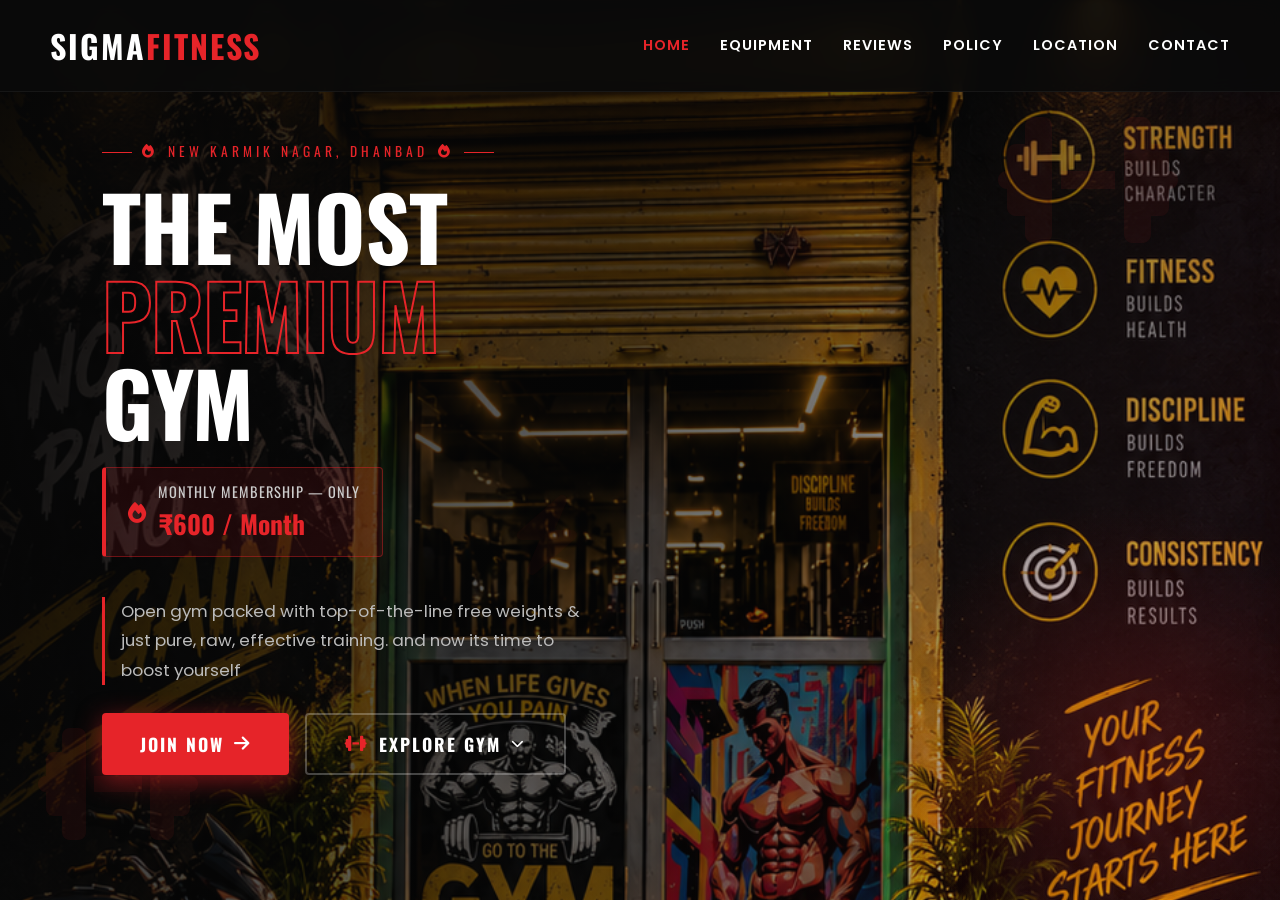
<file: index.html>
<!DOCTYPE html>
<html lang="en">
<head>
    <meta charset="UTF-8">
    <meta name="viewport" content="width=device-width, initial-scale=1.0">
    <title>Sigma Fitness | Premium Open Gym</title>
    <link href="https://fonts.googleapis.com/css2?family=Oswald:wght@400;600;700&family=Poppins:wght@300;400;600&display=swap" rel="stylesheet">
    <link rel="stylesheet" href="https://cdnjs.cloudflare.com/ajax/libs/font-awesome/6.4.0/css/all.min.css">
    <link rel="stylesheet" href="style.css">
    
    <style>
        body {
            overflow-y: auto;
            background: #070707;
        }

        /* ── HERO ── */
        .hero {
            min-height: 100vh;
            background:
                linear-gradient(115deg, rgba(7,7,7,0.97) 0%, rgba(7,7,7,0.55) 60%, rgba(230,36,41,0.08) 100%),
                url('images/background.jpg') center/cover no-repeat;
            background-color: #0d0d0d;
            display: flex;
            align-items: center;
            padding: 110px 8% 70px;
            position: relative;
            overflow: hidden;
        }

        /* Red glow bottom-right corner */
        .hero::after {
            content: '';
            position: absolute;
            bottom: -100px; right: -100px;
            width: 500px; height: 500px;
            background: radial-gradient(circle, rgba(230,36,41,0.18) 0%, transparent 70%);
            pointer-events: none;
            z-index: 1;
        }

        /* Animated background dumbbells */
        .bg-dumbbell {
            position: absolute;
            color: rgba(230,36,41,0.07);
            pointer-events: none;
            z-index: 1;
            line-height: 1;
        }

        .bd1 { top: 12%; right: 8%;  font-size: 9rem;  animation: bdFloat 10s ease-in-out infinite; }
        .bd2 { bottom: 8%;  right: 20%; font-size: 6rem;  animation: bdFloat 7s ease-in-out infinite 2s; }
        .bd3 { top: 55%;  left: 40%;  font-size: 5rem;  animation: bdFloat 9s ease-in-out infinite 4s; opacity: 0.5; }
        .bd4 { top: 80%;  left: 3%;   font-size: 8rem;  animation: bdFloat 8s ease-in-out infinite 1s; }
        .bd5 { top: 25%;  right: 35%; font-size: 3.5rem; animation: bdFloat 12s ease-in-out infinite 3s; opacity: 0.4; }

        @keyframes bdFloat {
            0%,100% { transform: translateY(0px) rotate(0deg) scale(1); }
            33%      { transform: translateY(-18px) rotate(8deg)  scale(1.05); }
            66%      { transform: translateY(10px)  rotate(-5deg) scale(0.97); }
        }

        /* ── HERO CONTENT ── */
        .hero-content {
            position: relative;
            z-index: 3;
            max-width: 680px;
            animation: heroEntrance 1.4s cubic-bezier(0.22,1,0.36,1) both;
        }

        @keyframes heroEntrance {
            from { opacity:0; transform: translateY(40px); }
            to   { opacity:1; transform: translateY(0); }
        }

        .hero-eyebrow {
            display: inline-flex;
            align-items: center;
            gap: 10px;
            color: var(--primary);
            font-family: 'Oswald', sans-serif;
            font-size: 0.85rem;
            letter-spacing: 4px;
            text-transform: uppercase;
            margin-bottom: 18px;
        }

        .hero-eyebrow::before,
        .hero-eyebrow::after {
            content: '';
            width: 30px;
            height: 1px;
            background: var(--primary);
        }

        .hero h1 {
            font-size: 5.5rem;
            line-height: 1;
            margin-bottom: 22px;
            font-weight: 700;
            letter-spacing: -1px;
        }

        .hero h1 em {
            font-style: normal;
            color: transparent;
            -webkit-text-stroke: 2px var(--primary);
            display: block;
        }

        .hero-desc {
            font-size: 1.05rem;
            color: #bbb;
            margin-bottom: 28px;
            padding-left: 16px;
            border-left: 3px solid var(--primary);
            line-height: 1.75;
            max-width: 500px;
        }

        /* Price pill */
        .price-pill {
            display: inline-flex;
            align-items: center;
            gap: 12px;
            background: rgba(230,36,41,0.1);
            border: 1px solid rgba(230,36,41,0.4);
            border-left: 4px solid var(--primary);
            padding: 12px 22px;
            border-radius: 4px;
            margin-bottom: 40px;
            position: relative;
            overflow: hidden;
        }

        /* shimmer sweep */
        .price-pill::before {
            content: '';
            position: absolute;
            top: 0; left: -100%;
            width: 60%; height: 100%;
            background: linear-gradient(90deg, transparent, rgba(255,255,255,0.05), transparent);
            animation: shimmer 3s infinite 2s;
        }

        @keyframes shimmer {
            to { left: 150%; }
        }

        .price-pill .fire-icon {
            font-size: 1.3rem;
            color: var(--primary);
            animation: fireAnim 1.5s ease-in-out infinite;
        }

        @keyframes fireAnim {
            0%,100% { transform: scale(1) rotate(-5deg); }
            50%      { transform: scale(1.25) rotate(5deg); filter: brightness(1.3); }
        }

        .price-pill-text {
            font-family: 'Oswald', sans-serif;
            text-transform: uppercase;
            letter-spacing: 1px;
            color: #ccc;
            font-size: 0.9rem;
        }

        .price-pill-amount {
            color: var(--primary);
            font-size: 1.6rem;
            font-weight: 700;
            font-family: 'Oswald', sans-serif;
        }

        /* ── BUTTONS ── */
        .btn-row {
            display: flex;
            gap: 16px;
            flex-wrap: wrap;
            margin-bottom: 30px;
        }

        /* Join Now — primary solid red */
        .btn-join {
            position: relative;
            display: inline-flex;
            align-items: center;
            gap: 10px;
            padding: 16px 38px;
            background: var(--primary);
            color: #fff;
            font-family: 'Oswald', sans-serif;
            font-size: 1.1rem;
            font-weight: 700;
            text-transform: uppercase;
            letter-spacing: 2px;
            border: none;
            border-radius: 4px;
            cursor: pointer;
            overflow: hidden;
            transition: box-shadow 0.3s, transform 0.3s;
            box-shadow: 0 6px 25px rgba(230,36,41,0.5);
        }

        .btn-join::before {
            content: '';
            position: absolute;
            inset: 0;
            background: linear-gradient(135deg, rgba(255,255,255,0.12) 0%, transparent 60%);
            opacity: 0;
            transition: opacity 0.3s;
        }

        .btn-join:hover::before { opacity: 1; }
        .btn-join:hover {
            box-shadow: 0 10px 35px rgba(230,36,41,0.7);
            transform: translateY(-3px);
        }

        .btn-join .btn-arrow {
            transition: transform 0.3s;
        }
        .btn-join:hover .btn-arrow { transform: translateX(5px); }

        /* Explore Now — outlined */
        .btn-explore {
            position: relative;
            display: inline-flex;
            align-items: center;
            gap: 10px;
            padding: 16px 38px;
            background: transparent;
            color: #fff;
            font-family: 'Oswald', sans-serif;
            font-size: 1.1rem;
            font-weight: 700;
            text-transform: uppercase;
            letter-spacing: 2px;
            border: 2px solid rgba(255,255,255,0.25);
            border-radius: 4px;
            cursor: pointer;
            transition: all 0.3s ease;
            overflow: hidden;
        }

        .btn-explore::before {
            content: '';
            position: absolute;
            inset: 0;
            background: rgba(255,255,255,0.04);
            opacity: 0;
            transition: opacity 0.3s;
        }

        .btn-explore:hover {
            border-color: var(--primary);
            color: var(--primary);
            box-shadow: 0 0 0 1px rgba(230,36,41,0.3), 0 8px 25px rgba(230,36,41,0.15);
            transform: translateY(-3px);
        }

        .btn-explore:hover::before { opacity: 1; }

        .btn-explore .dumbbell-icon {
            transition: transform 0.6s cubic-bezier(0.34,1.56,0.64,1);
            color: var(--primary);
        }

        .btn-explore:hover .dumbbell-icon {
            transform: rotate(20deg) scale(1.25);
        }

        .btn-explore.active-state {
            border-color: var(--primary);
            color: var(--primary);
            background: rgba(230,36,41,0.06);
        }

        /* ── EXPLORE CARDS ── */
        .explore-cards {
            display: grid;
            grid-template-columns: repeat(3, 1fr);
            gap: 14px;
            overflow: hidden;
            max-height: 0;
            opacity: 0;
            transform: translateY(20px);
            transition:
                max-height 0.5s cubic-bezier(0.4,0,0.2,1),
                opacity    0.5s cubic-bezier(0.4,0,0.2,1) 0.1s,
                transform  0.5s cubic-bezier(0.4,0,0.2,1) 0.1s;
        }

        .explore-cards.revealed {
            max-height: 200px;
            opacity: 1;
            transform: translateY(0);
        }

        .explore-card {
            position: relative;
            text-decoration: none;
            background: rgba(18,18,18,0.9);
            border: 1px solid rgba(255,255,255,0.06);
            border-bottom: 3px solid rgba(230,36,41,0.3);
            border-radius: 6px;
            padding: 20px 18px;
            display: flex;
            flex-direction: column;
            align-items: center;
            gap: 8px;
            text-align: center;
            backdrop-filter: blur(10px);
            transition: all 0.35s cubic-bezier(0.34,1.56,0.64,1);
            overflow: hidden;
        }

        /* card enter stagger */
        .explore-card:nth-child(1) { transition-delay: 0.05s; }
        .explore-card:nth-child(2) { transition-delay: 0.12s; }
        .explore-card:nth-child(3) { transition-delay: 0.19s; }

        .explore-card::before {
            content: '';
            position: absolute;
            inset: 0;
            background: linear-gradient(135deg, rgba(230,36,41,0.08) 0%, transparent 70%);
            opacity: 0;
            transition: opacity 0.3s;
        }

        .explore-card:hover {
            border-color: rgba(230,36,41,0.6);
            border-bottom-color: var(--primary);
            transform: translateY(-6px) scale(1.03);
            box-shadow: 0 15px 35px rgba(0,0,0,0.5), 0 0 0 1px rgba(230,36,41,0.2);
        }

        .explore-card:hover::before { opacity: 1; }

        .explore-card-icon {
            width: 46px;
            height: 46px;
            border-radius: 50%;
            background: rgba(230,36,41,0.12);
            border: 1px solid rgba(230,36,41,0.3);
            display: flex;
            align-items: center;
            justify-content: center;
            font-size: 1.1rem;
            color: var(--primary);
            transition: all 0.3s;
        }

        .explore-card:hover .explore-card-icon {
            background: var(--primary);
            color: white;
            transform: rotate(10deg) scale(1.1);
            box-shadow: 0 4px 15px rgba(230,36,41,0.5);
        }

        .explore-card-label {
            font-family: 'Oswald', sans-serif;
            font-size: 0.95rem;
            text-transform: uppercase;
            letter-spacing: 1px;
            color: #ddd;
            transition: color 0.3s;
        }

        .explore-card:hover .explore-card-label { color: var(--primary); }

        .explore-card-sub {
            font-size: 0.7rem;
            color: #555;
            letter-spacing: 0.5px;
        }

        /* ── DUMBBELL BURST ── */
        .burst-overlay {
            position: fixed;
            inset: 0;
            z-index: 9999;
            pointer-events: none;
            display: flex;
            align-items: center;
            justify-content: center;
        }

        .burst-icon {
            font-size: 0;
            color: var(--primary);
            opacity: 0;
        }

        .burst-icon.animate {
            animation: burstPop 0.75s cubic-bezier(0.22,1,0.36,1) forwards;
        }

        @keyframes burstPop {
            0%   { font-size: 0;    opacity: 0;   transform: rotate(-30deg) scale(0); }
            40%  { font-size: 8rem; opacity: 1;   transform: rotate(10deg) scale(1.2); filter: drop-shadow(0 0 30px rgba(230,36,41,0.8)); }
            70%  { font-size: 7rem; opacity: 0.9; transform: rotate(-5deg) scale(1); }
            100% { font-size: 0;    opacity: 0;   transform: rotate(5deg) scale(0.5); }
        }

        /* ── POLICY MODAL ── */
        .modal-overlay {
            display: none;
            position: fixed;
            inset: 0;
            background: rgba(0,0,0,0.88);
            z-index: 8000;
            align-items: center;
            justify-content: center;
            backdrop-filter: blur(6px);
            padding: 20px;
        }

        .modal-overlay.open { display: flex; }

        .modal-box {
            background: #0f0f0f;
            border: 1px solid rgba(230,36,41,0.3);
            border-top: 4px solid var(--primary);
            border-radius: 10px;
            max-width: 580px;
            width: 100%;
            padding: 40px;
            animation: modalPop 0.45s cubic-bezier(0.34,1.56,0.64,1);
            max-height: 90vh;
            overflow-y: auto;
            box-shadow: 0 30px 80px rgba(0,0,0,0.7), 0 0 0 1px rgba(230,36,41,0.1);
        }

        @keyframes modalPop {
            from { opacity:0; transform: scale(0.88) translateY(20px); }
            to   { opacity:1; transform: scale(1)    translateY(0); }
        }

        .modal-head {
            display: flex;
            align-items: center;
            gap: 14px;
            margin-bottom: 6px;
        }

        .modal-head-icon {
            width: 50px;
            height: 50px;
            border-radius: 50%;
            background: rgba(230,36,41,0.12);
            border: 1px solid rgba(230,36,41,0.3);
            display: flex;
            align-items: center;
            justify-content: center;
            font-size: 1.3rem;
            color: var(--primary);
        }

        .modal-box h2 {
            font-size: 2rem;
            color: white;
        }

        .modal-subtitle {
            color: #666;
            font-size: 0.85rem;
            margin-bottom: 25px;
            padding-bottom: 18px;
            border-bottom: 1px solid #1a1a1a;
            padding-left: 64px;
        }

        .policy-list { list-style: none; margin-bottom: 25px; }

        .policy-list li {
            display: flex;
            align-items: flex-start;
            gap: 14px;
            padding: 14px 0;
            border-bottom: 1px solid #141414;
            color: #bbb;
            font-size: 0.9rem;
            line-height: 1.55;
        }

        .policy-list li:last-child { border-bottom: none; }

        .p-icon {
            width: 32px;
            height: 32px;
            border-radius: 50%;
            background: rgba(230,36,41,0.1);
            display: flex;
            align-items: center;
            justify-content: center;
            color: var(--primary);
            font-size: 0.8rem;
            flex-shrink: 0;
            margin-top: 1px;
        }

        .policy-list li strong { color: #eee; }

        .agree-row {
            display: flex;
            align-items: flex-start;
            gap: 12px;
            padding: 16px;
            background: rgba(230,36,41,0.06);
            border: 1px solid rgba(230,36,41,0.25);
            border-radius: 6px;
            margin-bottom: 22px;
        }

        .agree-row input[type="checkbox"] {
            width: 18px;
            height: 18px;
            accent-color: var(--primary);
            cursor: pointer;
            flex-shrink: 0;
            margin-top: 2px;
        }

        .agree-row label {
            color: #aaa;
            font-size: 0.85rem;
            line-height: 1.55;
            cursor: pointer;
        }

        .modal-actions {
            display: flex;
            gap: 12px;
            justify-content: flex-end;
        }

        .btn-cancel-modal {
            padding: 12px 24px;
            background: transparent;
            color: #666;
            border: 1px solid #222;
            border-radius: 4px;
            font-family: 'Oswald', sans-serif;
            text-transform: uppercase;
            letter-spacing: 1px;
            cursor: pointer;
            transition: 0.3s;
            font-size: 0.95rem;
        }

        .btn-cancel-modal:hover { color: white; border-color: #555; }

        .btn-proceed-modal {
            padding: 12px 28px;
            background: var(--primary);
            color: white;
            border: 2px solid var(--primary);
            border-radius: 4px;
            font-family: 'Oswald', sans-serif;
            text-transform: uppercase;
            letter-spacing: 1px;
            cursor: pointer;
            font-weight: 700;
            font-size: 0.95rem;
            transition: all 0.3s;
            box-shadow: 0 4px 18px rgba(230,36,41,0.4);
            opacity: 0.35;
            pointer-events: none;
            display: flex;
            align-items: center;
            gap: 8px;
        }

        .btn-proceed-modal.on {
            opacity: 1;
            pointer-events: all;
        }

        .btn-proceed-modal.on:hover {
            background: transparent;
            color: var(--primary);
        }

        /* ── RESPONSIVE ── */
        @media (max-width: 900px) {
            .hero h1 { font-size: 4rem; }
            .explore-cards { grid-template-columns: 1fr 1fr 1fr; }
            .bd1,.bd3,.bd4,.bd5 { display: none; }
        }

        @media (max-width: 600px) {
            .hero { padding: 100px 6% 60px; }
            .hero h1 { font-size: 3rem; }
            .btn-row { flex-direction: column; }
            .btn-join, .btn-explore { width: 100%; justify-content: center; }
            .explore-cards { grid-template-columns: 1fr; }
            .explore-cards.revealed { max-height: 500px; }
        }
    </style>
</head>
<body>

    <!-- Navbar -->
    <nav>
        <a href="index.html" class="logo">Sigma<span>Fitness</span></a>
        <div class="menu-toggle" id="mobile-menu"><i class="fas fa-bars"></i></div>
        <div class="nav-links" id="nav-links">
            <a href="index.html" class="active">Home</a>
            <a href="equipment.html">Equipment</a>
            <a href="reviews.html">Reviews</a>
            <a href="policy.html">Policy</a>
            <a href="location.html">Location</a>
            <a href="contact.html">Contact</a>
        </div>
    </nav>

    <!-- Dumbbell burst overlay -->
    <div class="burst-overlay">
        <i class="fas fa-dumbbell burst-icon" id="burst"></i>
    </div>

    <!-- Hero -->
    <section class="hero">
        <!-- background dumbbells -->
        <i class="fas fa-dumbbell bg-dumbbell bd1"></i>
        <i class="fas fa-weight-hanging bg-dumbbell bd2"></i>
        <i class="fas fa-bolt bg-dumbbell bd3"></i>
        <i class="fas fa-dumbbell bg-dumbbell bd4"></i>
        <i class="fas fa-circle bg-dumbbell bd5"></i>

        <div class="hero-content">

            <div class="hero-eyebrow">
                <i class="fas fa-fire"></i>
                New Karmik Nagar, Dhanbad
                <i class="fas fa-fire"></i>
            </div>

            <h1>THE MOST <em>PREMIUM</em> GYM</h1>

            <!-- Price pill -->
            <div class="price-pill">
                <i class="fas fa-fire fire-icon"></i>
                <div>
                    <div class="price-pill-text">Monthly Membership — Only</div>
                    <div class="price-pill-amount">₹600 / Month</div>
                </div>
            </div>

            <p class="hero-desc">
                Open gym packed with top-of-the-line free weights &amp; just pure, raw, effective training. and now its time to boost yourself
            </p>

            <!-- Buttons -->
            <div class="btn-row">
                <button id="join-btn" class="btn-join">
                    Join Now
                    <i class="fas fa-arrow-right btn-arrow"></i>
                </button>

                <button id="explore-btn" class="btn-explore">
                    <i class="fas fa-dumbbell dumbbell-icon"></i>
                    Explore Gym
                    <i class="fas fa-chevron-down" id="explore-chev" style="font-size:0.8rem; transition: transform 0.3s;"></i>
                </button>
            </div>

            <!-- Explore Cards -->
            <div class="explore-cards" id="explore-cards">
                <a href="equipment.html" class="explore-card">
                    <div class="explore-card-icon"><i class="fas fa-dumbbell"></i></div>
                    <div class="explore-card-label">View Gym </div>
                    <div class="explore-card-sub">Weights & Machines</div>
                </a>
                <a href="reviews.html" class="explore-card">
                    <div class="explore-card-icon"><i class="fas fa-star"></i></div>
                    <div class="explore-card-label">Reviews</div>
                    <div class="explore-card-sub">5.0 ★ on Google</div>
                </a>
                <a href="location.html" class="explore-card">
                    <div class="explore-card-icon"><i class="fas fa-map-marker-alt"></i></div>
                    <div class="explore-card-label">Location</div>
                    <div class="explore-card-sub">Find Us</div>
                </a>
            </div>

        </div>
    </section>

    <!-- Policy Modal -->
    <div class="modal-overlay" id="policy-modal">
        <div class="modal-box">
            <div class="modal-head">
                <div class="modal-head-icon"><i class="fas fa-shield-alt"></i></div>
                <h2>Gym Policy</h2>
            </div>
            <p class="modal-subtitle">Read and agree before joining Sigma Fitness.</p>

            <ul class="policy-list">
                <li>
                    <div class="p-icon"><i class="fas fa-rupee-sign"></i></div>
                    <span><strong>₹200 Refundable Demo Deposit</strong> — Fully refunded if you choose not to join after your demo session.</span>
                </li>
                <li>
                    <div class="p-icon"><i class="fas fa-ban"></i></div>
                    <span><strong>No Damage to Equipment</strong> — Any damage caused will be the full financial responsibility of the member.</span>
                </li>
                <li>
                    <div class="p-icon"><i class="fas fa-home"></i></div>
                    <span><strong>No Items to be Taken Home</strong> — No gym property may leave the premises at any time.</span>
                </li>
                <li>
                    <div class="p-icon"><i class="fas fa-calendar-check"></i></div>
                    <span><strong>Advance Monthly Payment</strong> — ₹600 must be paid at the start of each month without exception.</span>
                </li>
                <li>
                    <div class="p-icon"><i class="fas fa-video"></i></div>
                    <span><strong>CCTV Surveillance</strong> — The entire premises is recorded 24/7 for the safety of all members.</span>
                </li>
                <li>
                    <div class="p-icon"><i class="fas fa-exclamation-triangle"></i></div>
                    <span><strong>Strict Penalty for Theft</strong> — Members caught taking equipment must pay a fine AND return the item. No exceptions.</span>
                </li>
            </ul>

            <div class="agree-row">
                <input type="checkbox" id="agree-check">
                <label for="agree-check">I have read and agree to all Sigma Fitness policies. I understand that violations may result in membership cancellation and/or financial penalties.</label>
            </div>

            <div class="modal-actions">
                <button class="btn-cancel-modal" id="modal-cancel">Cancel</button>
                <button class="btn-proceed-modal" id="modal-proceed">
                    Proceed to Join <i class="fas fa-arrow-right"></i>
                </button>
            </div>
        </div>
    </div>

    <script>
        // Mobile Menu
        const menuBtn = document.getElementById('mobile-menu');
        const navLinks = document.getElementById('nav-links');
        menuBtn.addEventListener('click', () => {
            navLinks.classList.toggle('active');
            menuBtn.querySelector('i').classList.toggle('fa-bars');
            menuBtn.querySelector('i').classList.toggle('fa-times');
        });

        // ── EXPLORE with dumbbell burst ──
        const exploreBtn  = document.getElementById('explore-btn');
        const exploreCards = document.getElementById('explore-cards');
        const burstEl     = document.getElementById('burst');
        const chevron     = document.getElementById('explore-chev');
        let exploreOpen = false;

        exploreBtn.addEventListener('click', () => {
            if (!exploreOpen) {
                // 1. Burst animation
                burstEl.classList.remove('animate');
                void burstEl.offsetWidth;
                burstEl.classList.add('animate');

                // 2. After burst, reveal cards
                setTimeout(() => {
                    exploreCards.classList.add('revealed');
                    exploreBtn.classList.add('active-state');
                    chevron.style.transform = 'rotate(180deg)';
                    exploreOpen = true;
                }, 400);
            } else {
                exploreCards.classList.remove('revealed');
                exploreBtn.classList.remove('active-state');
                chevron.style.transform = 'rotate(0deg)';
                exploreOpen = false;
            }
        });

        // ── JOIN NOW → Policy Modal ──
        const joinBtn    = document.getElementById('join-btn');
        const modal      = document.getElementById('policy-modal');
        const cancelBtn  = document.getElementById('modal-cancel');
        const proceedBtn = document.getElementById('modal-proceed');
        const agreeCheck = document.getElementById('agree-check');

        joinBtn.addEventListener('click', () => {
            agreeCheck.checked = false;
            proceedBtn.classList.remove('on');
            modal.classList.add('open');
        });

        cancelBtn.addEventListener('click', () => modal.classList.remove('open'));
        modal.addEventListener('click', e => { if (e.target === modal) modal.classList.remove('open'); });

        agreeCheck.addEventListener('change', () => {
            proceedBtn.classList.toggle('on', agreeCheck.checked);
        });

        proceedBtn.addEventListener('click', () => {
            if (proceedBtn.classList.contains('on')) window.location.href = 'contact.html';
        });
    </script>
</body>
</html>
</file>
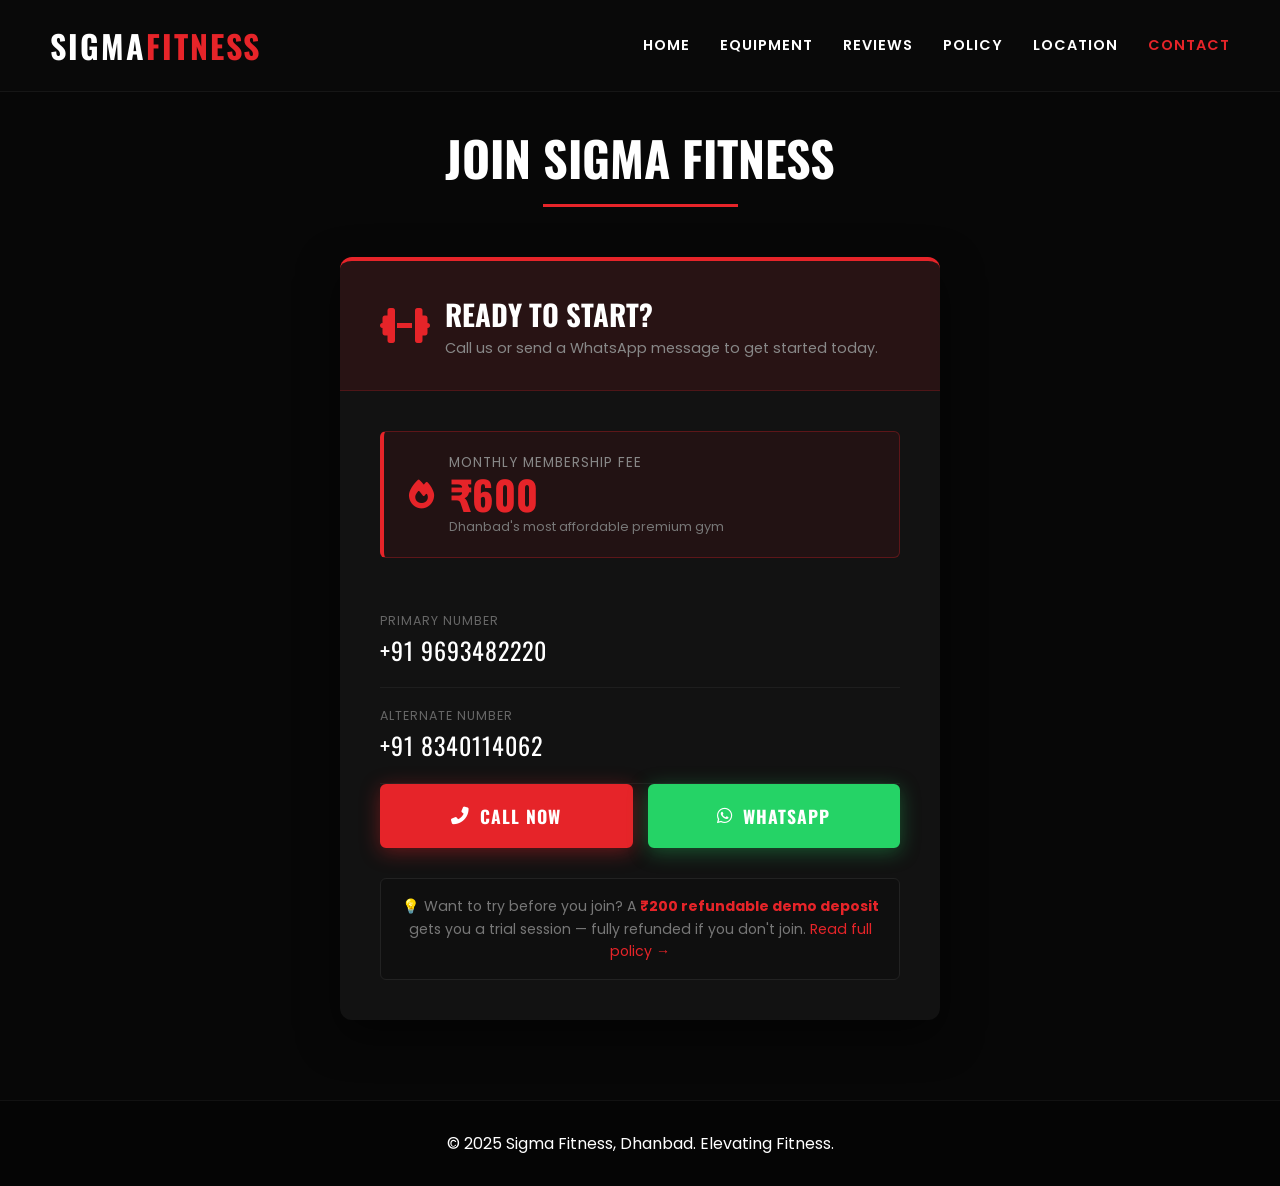
<file: contact.html>
<!DOCTYPE html>
<html lang="en">
<head>
    <meta charset="UTF-8">
    <meta name="viewport" content="width=device-width, initial-scale=1.0">
    <title>Contact | Sigma Fitness</title>
    <link href="https://fonts.googleapis.com/css2?family=Oswald:wght@400;600;700&family=Poppins:wght@300;400;600&display=swap" rel="stylesheet">
    <link rel="stylesheet" href="https://cdnjs.cloudflare.com/ajax/libs/font-awesome/6.4.0/css/all.min.css">
    <link rel="stylesheet" href="style.css">
    <style>
        body { overflow-y: auto; }

        .contact-center {
            max-width: 600px;
            margin: 0 auto;
        }

        .contact-card {
            background: var(--bg-lighter);
            border-radius: 12px;
            overflow: hidden;
            box-shadow: 0 15px 40px rgba(0,0,0,0.5);
            border-top: 4px solid var(--primary);
        }

        .contact-card-header {
            background: rgba(230,36,41,0.1);
            border-bottom: 1px solid rgba(230,36,41,0.2);
            padding: 30px 40px;
            display: flex;
            align-items: center;
            gap: 15px;
        }

        .contact-card-header i {
            font-size: 2.5rem;
            color: var(--primary);
        }

        .contact-card-header h3 {
            font-size: 1.8rem;
            color: white;
        }

        .contact-card-header p {
            color: #888;
            font-size: 0.9rem;
        }

        .contact-card-body {
            padding: 40px;
        }

        /* Fee highlight */
        .fee-row {
            display: flex;
            align-items: center;
            gap: 15px;
            background: rgba(230,36,41,0.08);
            border: 1px solid rgba(230,36,41,0.3);
            border-left: 4px solid var(--primary);
            border-radius: 6px;
            padding: 20px 25px;
            margin-bottom: 35px;
        }

        .fee-row i { color: var(--primary); font-size: 1.8rem; }

        .fee-row .fee-label {
            color: #888;
            font-size: 0.85rem;
            text-transform: uppercase;
            letter-spacing: 1px;
        }

        .fee-row .fee-amount {
            color: var(--primary);
            font-family: 'Oswald', sans-serif;
            font-size: 2.5rem;
            font-weight: 700;
            line-height: 1;
        }

        .fee-row .fee-sub {
            color: #777;
            font-size: 0.8rem;
            margin-top: 3px;
        }

        /* Number rows */
        .phone-row {
            display: flex;
            align-items: center;
            justify-content: space-between;
            gap: 15px;
            padding: 18px 0;
            border-bottom: 1px solid #1e1e1e;
            flex-wrap: wrap;
        }

        .phone-row:last-of-type { border-bottom: none; margin-bottom: 30px; }

        .phone-meta .label {
            font-size: 0.78rem;
            color: #666;
            text-transform: uppercase;
            letter-spacing: 1px;
        }

        .phone-meta .number {
            font-family: 'Oswald', sans-serif;
            font-size: 1.5rem;
            color: white;
            letter-spacing: 1px;
        }

        /* Call and WhatsApp Buttons */
        .cta-buttons {
            display: flex;
            gap: 15px;
            flex-wrap: wrap;
        }

        .cta-btn {
            flex: 1;
            min-width: 140px;
            display: flex;
            align-items: center;
            justify-content: center;
            gap: 10px;
            padding: 16px 20px;
            border-radius: 6px;
            font-family: 'Oswald', sans-serif;
            font-size: 1.1rem;
            font-weight: 700;
            text-transform: uppercase;
            letter-spacing: 1px;
            text-decoration: none;
            transition: all 0.3s ease;
        }

        .call-btn {
            background: var(--primary);
            color: white;
            border: 2px solid var(--primary);
            box-shadow: 0 4px 20px rgba(230,36,41,0.4);
        }

        .call-btn:hover {
            background: transparent;
            color: var(--primary);
        }

        .whatsapp-btn {
            background: #25d366;
            color: white;
            border: 2px solid #25d366;
            box-shadow: 0 4px 20px rgba(37,211,102,0.35);
        }

        .whatsapp-btn:hover {
            background: transparent;
            color: #25d366;
        }

        .demo-note {
            margin-top: 30px;
            background: #0f0f0f;
            border: 1px solid #222;
            border-radius: 6px;
            padding: 16px 20px;
            color: #777;
            font-size: 0.88rem;
            text-align: center;
            line-height: 1.6;
        }

        .demo-note strong { color: var(--primary); }

        @media (max-width: 600px) {
            .contact-card-header { padding: 20px 25px; }
            .contact-card-body { padding: 25px; }
        }
    </style>
</head>
<body>

    <nav>
        <a href="index.html" class="logo">Sigma<span>Fitness</span></a>
        <div class="menu-toggle" id="mobile-menu"><i class="fas fa-bars"></i></div>
        <div class="nav-links" id="nav-links">
            <a href="index.html">Home</a>
            <a href="equipment.html">Equipment</a>
            <a href="reviews.html">Reviews</a>
            <a href="policy.html">Policy</a>
            <a href="location.html">Location</a>
            <a href="contact.html" class="active">Contact</a>
        </div>
    </nav>

    <section class="section">
        <div class="section-header">
            <h2>Join Sigma Fitness</h2>
        </div>

        <div class="contact-center">
            <div class="contact-card">

                <div class="contact-card-header">
                    <i class="fas fa-dumbbell"></i>
                    <div>
                        <h3>Ready to Start?</h3>
                        <p>Call us or send a WhatsApp message to get started today.</p>
                    </div>
                </div>

                <div class="contact-card-body">
                    <!-- Membership Fee -->
                    <div class="fee-row">
                        <i class="fas fa-fire"></i>
                        <div>
                            <div class="fee-label">Monthly Membership Fee</div>
                            <div class="fee-amount">₹600</div>
                            <div class="fee-sub">Dhanbad's most affordable premium gym</div>
                        </div>
                    </div>

                    <!-- Primary Number -->
                    <div class="phone-row">
                        <div class="phone-meta">
                            <div class="label">Primary Number</div>
                            <div class="number">+91 9693482220</div>
                        </div>
                    </div>

                    <!-- Alternate Number -->
                    <div class="phone-row">
                        <div class="phone-meta">
                            <div class="label">Alternate Number</div>
                            <div class="number">+91 8340114062</div>
                        </div>
                    </div>

                    <!-- Call + WhatsApp Buttons -->
                    <div class="cta-buttons">
                        <a href="tel:+919693482220" class="cta-btn call-btn">
                            <i class="fas fa-phone-alt"></i> Call Now
                        </a>
                        <a href="https://wa.me/919693482220?text=Hi%2C%20I%20want%20to%20join%20Sigma%20Fitness!%20Please%20share%20details." target="_blank" class="cta-btn whatsapp-btn">
                            <i class="fab fa-whatsapp"></i> WhatsApp
                        </a>
                    </div>

                    <div class="demo-note">
                        💡 Want to try before you join? A <strong>₹200 refundable demo deposit</strong> gets you a trial session — fully refunded if you don't join. 
                        <a href="policy.html" style="color: var(--primary); text-decoration:none;">Read full policy →</a>
                    </div>
                </div>

            </div>
        </div>
    </section>

    <footer>
        <p>&copy; 2025 Sigma Fitness, Dhanbad. Elevating Fitness.</p>
    </footer>

    <script>
        const menuBtn = document.getElementById('mobile-menu');
        const navLinks = document.getElementById('nav-links');
        menuBtn.addEventListener('click', () => {
            navLinks.classList.toggle('active');
            const icon = menuBtn.querySelector('i');
            icon.classList.toggle('fa-bars');
            icon.classList.toggle('fa-times');
        });
    </script>
</body>
</html>
</file>
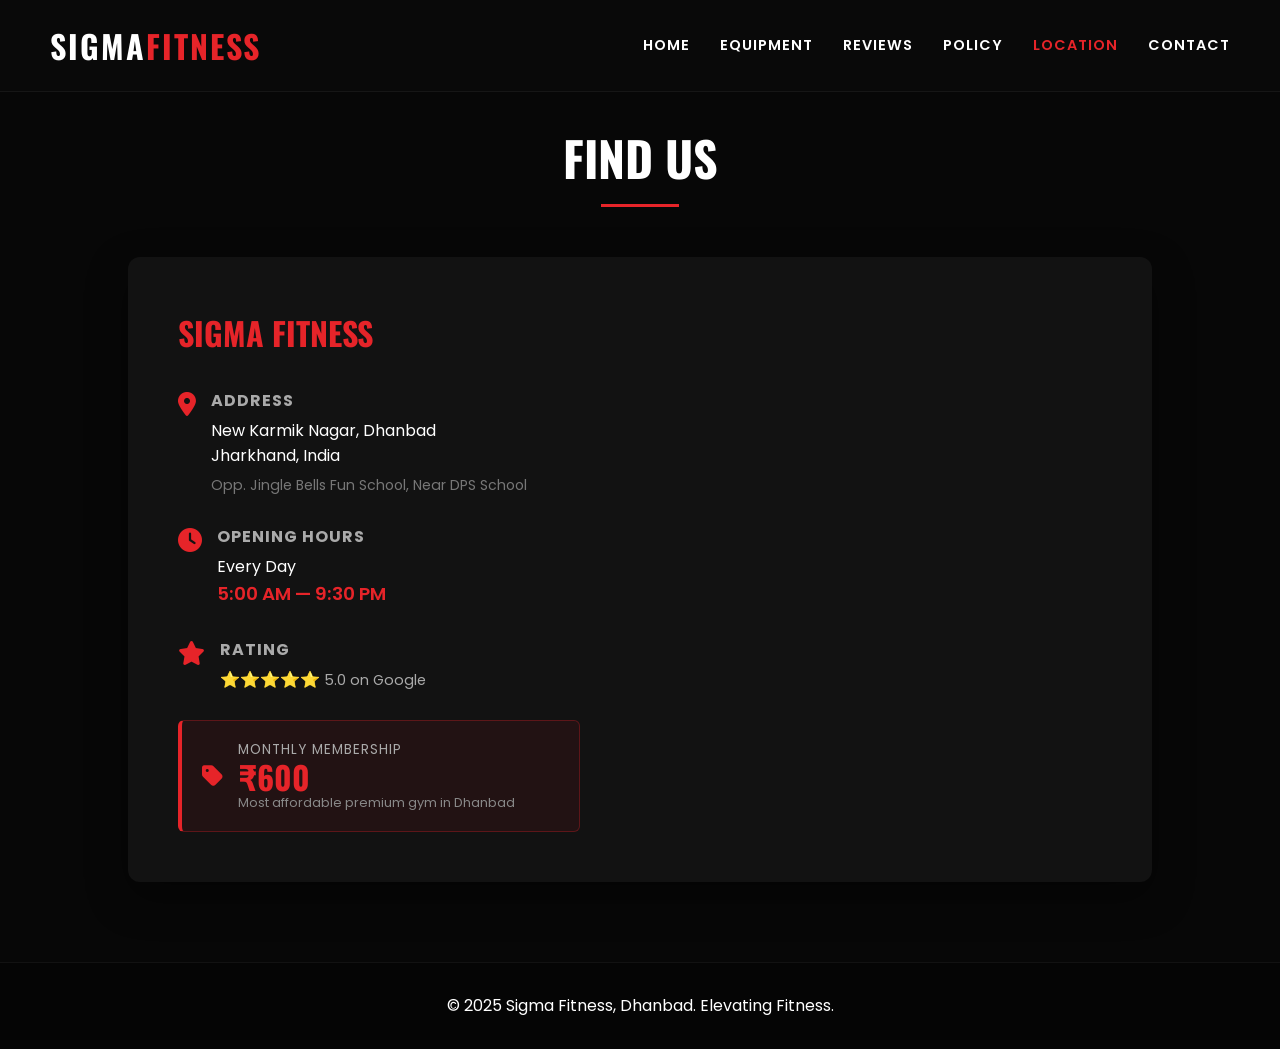
<file: location.html>
<!DOCTYPE html>
<html lang="en">
<head>
    <meta charset="UTF-8">
    <meta name="viewport" content="width=device-width, initial-scale=1.0">
    <title>Location | Sigma Fitness</title>
    <link href="https://fonts.googleapis.com/css2?family=Oswald:wght@400;600;700&family=Poppins:wght@300;400;600&display=swap" rel="stylesheet">
    <link rel="stylesheet" href="https://cdnjs.cloudflare.com/ajax/libs/font-awesome/6.4.0/css/all.min.css">
    <link rel="stylesheet" href="style.css">
    <style>
        body { overflow-y: auto; }

        .location-wrapper {
            display: flex;
            flex-wrap: wrap;
            gap: 40px;
            background: var(--bg-lighter);
            border-radius: 12px;
            overflow: hidden;
            box-shadow: 0 15px 40px rgba(0,0,0,0.4);
        }

        .location-info {
            flex: 1;
            min-width: 280px;
            padding: 50px;
        }

        .location-info h3 {
            font-size: 2rem;
            margin-bottom: 30px;
            color: var(--primary);
        }

        .info-block {
            display: flex;
            align-items: flex-start;
            gap: 15px;
            margin-bottom: 28px;
        }

        .info-block i {
            font-size: 1.5rem;
            color: var(--primary);
            margin-top: 4px;
        }

        .info-block h5 {
            font-family: 'Poppins', sans-serif;
            font-size: 1rem;
            color: #aaa;
            margin-bottom: 4px;
            text-transform: uppercase;
            letter-spacing: 1px;
        }

        .info-block p {
            color: white;
            font-size: 1rem;
        }

        .membership-box {
            background: rgba(230,36,41,0.08);
            border: 1px solid rgba(230,36,41,0.3);
            border-left: 4px solid var(--primary);
            border-radius: 6px;
            padding: 18px 20px;
            margin-top: 10px;
            display: flex;
            align-items: center;
            gap: 15px;
        }

        .membership-box i { color: var(--primary); font-size: 1.5rem; }

        .membership-box .fee-label {
            color: #aaa;
            font-size: 0.85rem;
            text-transform: uppercase;
            letter-spacing: 1px;
        }

        .membership-box .fee-amount {
            color: var(--primary);
            font-family: 'Oswald', sans-serif;
            font-size: 2rem;
            font-weight: 700;
            line-height: 1;
        }

        .membership-box .fee-sub {
            color: #888;
            font-size: 0.8rem;
        }

        .map-container {
            flex: 1.2;
            min-width: 300px;
            min-height: 420px;
        }

        .map-container iframe {
            width: 100%;
            height: 100%;
            border: 0;
            display: block;
        }

        @media (max-width: 600px) {
            .location-info { padding: 30px; }
            .map-container { min-height: 300px; }
        }
    </style>
</head>
<body>

    <nav>
        <a href="index.html" class="logo">Sigma<span>Fitness</span></a>
        <div class="menu-toggle" id="mobile-menu"><i class="fas fa-bars"></i></div>
        <div class="nav-links" id="nav-links">
            <a href="index.html">Home</a>
            <a href="equipment.html">Equipment</a>
            <a href="reviews.html">Reviews</a>
            <a href="policy.html">Policy</a>
            <a href="location.html" class="active">Location</a>
            <a href="contact.html">Contact</a>
        </div>
    </nav>

    <section class="section">
        <div class="section-header">
            <h2>Find Us</h2>
        </div>

        <div class="location-wrapper">
            <div class="location-info">
                <h3>Sigma Fitness</h3>

                <div class="info-block">
                    <i class="fas fa-map-marker-alt"></i>
                    <div>
                        <h5>Address</h5>
                        <p>New Karmik Nagar, Dhanbad<br>Jharkhand, India</p>
                        <p style="color:#777; font-size:0.88rem; margin-top:5px;">Opp. Jingle Bells Fun School, Near DPS School</p>
                    </div>
                </div>

                <div class="info-block">
                    <i class="fas fa-clock"></i>
                    <div>
                        <h5>Opening Hours</h5>
                        <p>Every Day</p>
                        <p style="color: var(--primary); font-weight: 600; font-size: 1.15rem;">5:00 AM — 9:30 PM</p>
                    </div>
                </div>

                <div class="info-block">
                    <i class="fas fa-star"></i>
                    <div>
                        <h5>Rating</h5>
                        <p>⭐⭐⭐⭐⭐ <span style="color:#aaa; font-size:0.9rem;">5.0 on Google</span></p>
                    </div>
                </div>

                <!-- Membership Fee -->
                <div class="membership-box">
                    <i class="fas fa-tag"></i>
                    <div>
                        <div class="fee-label">Monthly Membership</div>
                        <div class="fee-amount">₹600</div>
                        <div class="fee-sub">Most affordable premium gym in Dhanbad</div>
                    </div>
                </div>
            </div>

            <!-- Live Google Map -->
            <div class="map-container">
                <iframe
                    src="https://www.google.com/maps/embed?pb=!1m18!1m12!1m3!1d3650.0789822923552!2d86.4498783!3d23.8157903!2m3!1f0!2f0!3f0!3m2!1i1024!2i768!4f13.1!3m3!1m2!1s0x39f6bd09e4246feb%3A0x21cdd5dcbebd47c2!2sSigma%20Fitness!5e0!3m2!1sen!2sin!4v1695167999999!5m2!1sen!2sin"
                    allowfullscreen="" loading="lazy" referrerpolicy="no-referrer-when-downgrade">
                </iframe>
            </div>
        </div>
    </section>

    <footer>
        <p>&copy; 2025 Sigma Fitness, Dhanbad. Elevating Fitness.</p>
    </footer>

    <script>
        const menuBtn = document.getElementById('mobile-menu');
        const navLinks = document.getElementById('nav-links');
        menuBtn.addEventListener('click', () => {
            navLinks.classList.toggle('active');
            const icon = menuBtn.querySelector('i');
            icon.classList.toggle('fa-bars');
            icon.classList.toggle('fa-times');
        });
    </script>
</body>
</html>
</file>
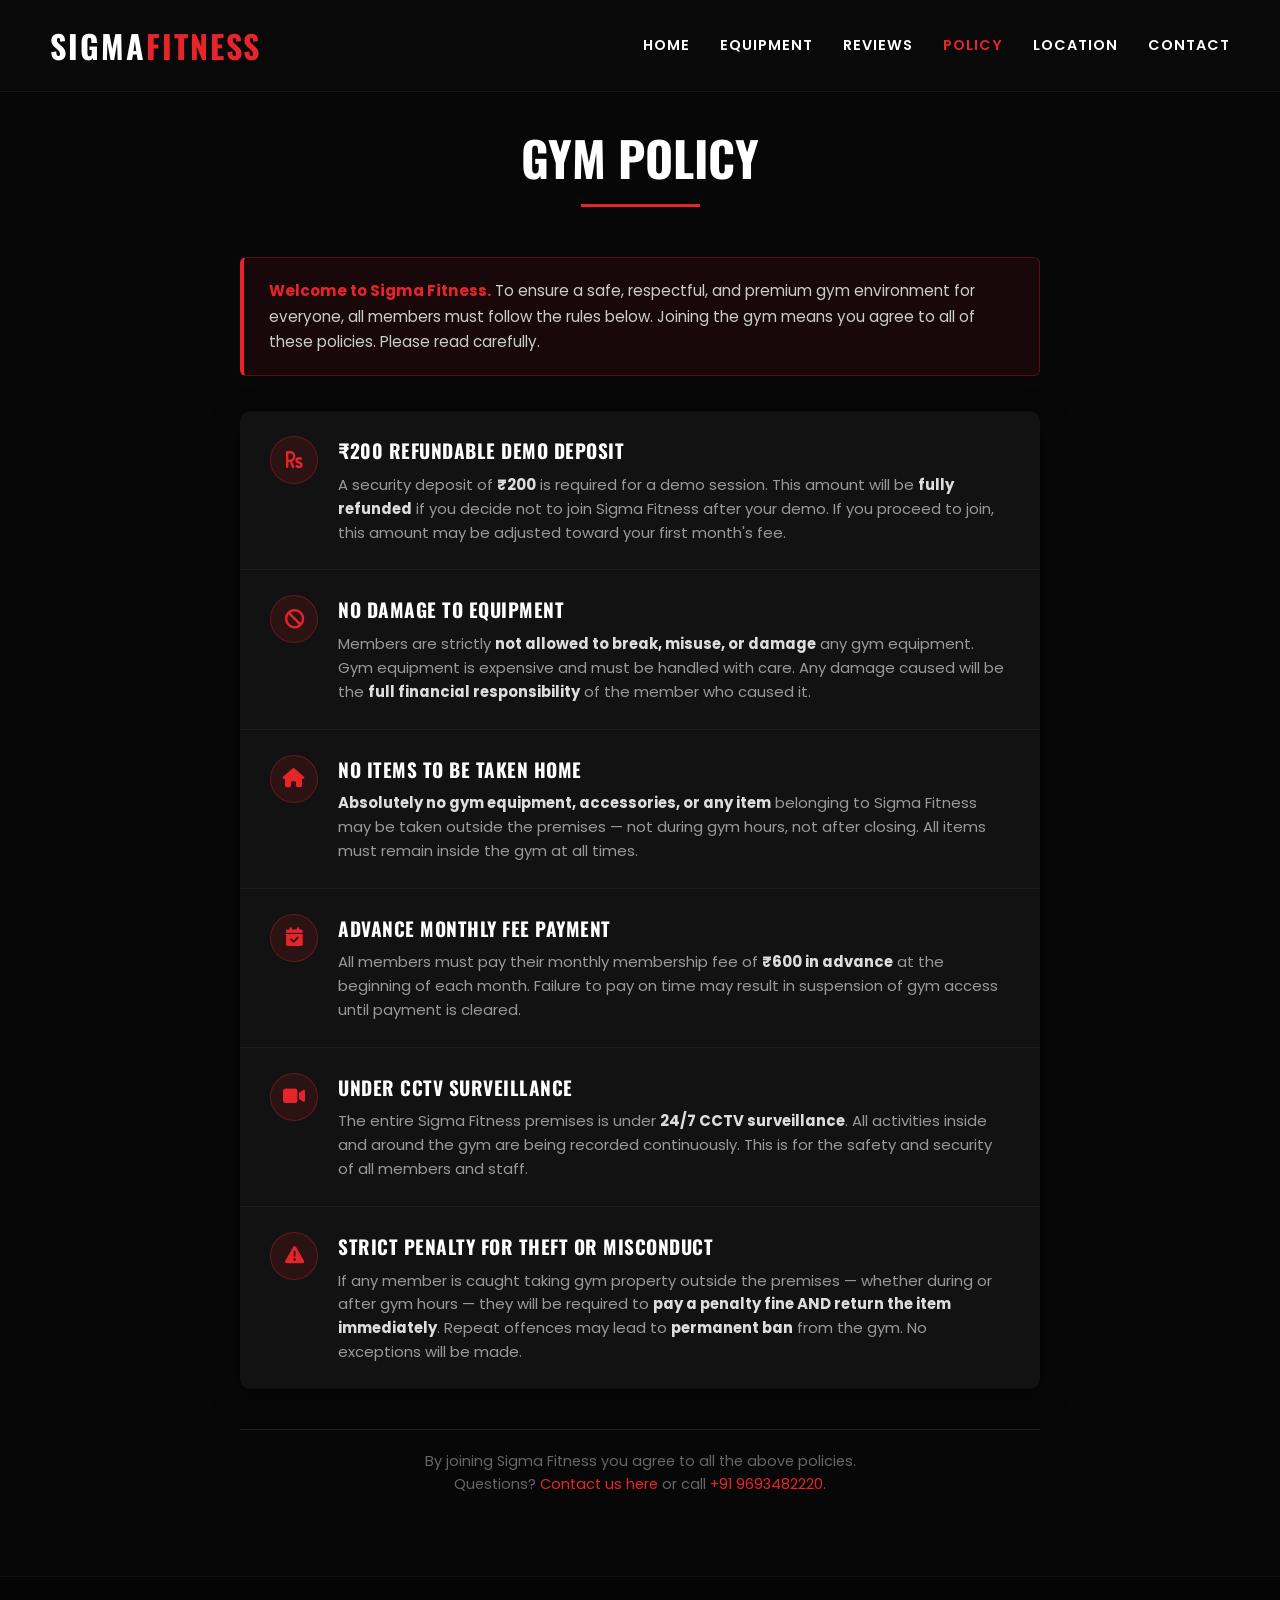
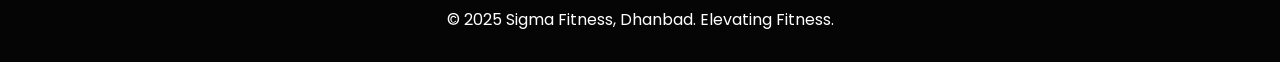
<file: policy.html>
<!DOCTYPE html>
<html lang="en">
<head>
    <meta charset="UTF-8">
    <meta name="viewport" content="width=device-width, initial-scale=1.0">
    <title>Gym Policy | Sigma Fitness</title>
    <link href="https://fonts.googleapis.com/css2?family=Oswald:wght@400;600;700&family=Poppins:wght@300;400;600&display=swap" rel="stylesheet">
    <link rel="stylesheet" href="https://cdnjs.cloudflare.com/ajax/libs/font-awesome/6.4.0/css/all.min.css">
    <link rel="stylesheet" href="style.css">
    <style>
        body { overflow-y: auto; }

        .policy-wrapper {
            max-width: 800px;
            margin: 0 auto;
        }

        .policy-intro {
            background: rgba(230,36,41,0.08);
            border: 1px solid rgba(230,36,41,0.3);
            border-left: 4px solid var(--primary);
            border-radius: 6px;
            padding: 20px 25px;
            margin-bottom: 35px;
            color: #ccc;
            font-size: 0.95rem;
            line-height: 1.7;
        }

        .policy-card {
            background: #121212;
            border-radius: 10px;
            overflow: hidden;
            box-shadow: 0 8px 30px rgba(0,0,0,0.4);
        }

        .policy-item {
            display: flex;
            align-items: flex-start;
            gap: 20px;
            padding: 25px 30px;
            border-bottom: 1px solid #1e1e1e;
            transition: background 0.3s;
        }

        .policy-item:last-child { border-bottom: none; }

        .policy-item:hover { background: rgba(230,36,41,0.04); }

        .policy-icon {
            width: 48px;
            height: 48px;
            border-radius: 50%;
            background: rgba(230,36,41,0.12);
            border: 1px solid rgba(230,36,41,0.3);
            display: flex;
            align-items: center;
            justify-content: center;
            flex-shrink: 0;
        }

        .policy-icon i {
            color: var(--primary);
            font-size: 1.2rem;
        }

        .policy-text h3 {
            font-family: 'Oswald', sans-serif;
            font-size: 1.2rem;
            text-transform: uppercase;
            color: white;
            margin-bottom: 6px;
            letter-spacing: 0.5px;
        }

        .policy-text p {
            color: #999;
            font-size: 0.93rem;
            line-height: 1.6;
        }

        .policy-text p strong { color: #ddd; }

        .policy-footer {
            margin-top: 40px;
            text-align: center;
            color: #666;
            font-size: 0.9rem;
            border-top: 1px solid #1e1e1e;
            padding-top: 20px;
        }

        .policy-footer a {
            color: var(--primary);
            text-decoration: none;
        }
    </style>
</head>
<body>

    <!-- Navbar -->
    <nav>
        <a href="index.html" class="logo">Sigma<span>Fitness</span></a>
        <div class="menu-toggle" id="mobile-menu"><i class="fas fa-bars"></i></div>
        <div class="nav-links" id="nav-links">
            <a href="index.html">Home</a>
            <a href="equipment.html">Equipment</a>
            <a href="reviews.html">Reviews</a>
            <a href="policy.html" class="active">Policy</a>
            <a href="location.html">Location</a>
            <a href="contact.html">Contact</a>
        </div>
    </nav>

    <section class="section">
        <div class="section-header">
            <h2>Gym Policy</h2>
        </div>

        <div class="policy-wrapper">
            <div class="policy-intro">
                <strong style="color: var(--primary);">Welcome to Sigma Fitness.</strong> To ensure a safe, respectful, and premium gym environment for everyone, all members must follow the rules below. Joining the gym means you agree to all of these policies. Please read carefully.
            </div>

            <div class="policy-card">

                <div class="policy-item">
                    <div class="policy-icon"><i class="fas fa-rupee-sign"></i></div>
                    <div class="policy-text">
                        <h3>₹200 Refundable Demo Deposit</h3>
                        <p>A security deposit of <strong>₹200</strong> is required for a demo session. This amount will be <strong>fully refunded</strong> if you decide not to join Sigma Fitness after your demo. If you proceed to join, this amount may be adjusted toward your first month's fee.</p>
                    </div>
                </div>

                <div class="policy-item">
                    <div class="policy-icon"><i class="fas fa-ban"></i></div>
                    <div class="policy-text">
                        <h3>No Damage to Equipment</h3>
                        <p>Members are strictly <strong>not allowed to break, misuse, or damage</strong> any gym equipment. Gym equipment is expensive and must be handled with care. Any damage caused will be the <strong>full financial responsibility</strong> of the member who caused it.</p>
                    </div>
                </div>

                <div class="policy-item">
                    <div class="policy-icon"><i class="fas fa-home"></i></div>
                    <div class="policy-text">
                        <h3>No Items to be Taken Home</h3>
                        <p><strong>Absolutely no gym equipment, accessories, or any item</strong> belonging to Sigma Fitness may be taken outside the premises — not during gym hours, not after closing. All items must remain inside the gym at all times.</p>
                    </div>
                </div>

                <div class="policy-item">
                    <div class="policy-icon"><i class="fas fa-calendar-check"></i></div>
                    <div class="policy-text">
                        <h3>Advance Monthly Fee Payment</h3>
                        <p>All members must pay their monthly membership fee of <strong>₹600 in advance</strong> at the beginning of each month. Failure to pay on time may result in suspension of gym access until payment is cleared.</p>
                    </div>
                </div>

                <div class="policy-item">
                    <div class="policy-icon"><i class="fas fa-video"></i></div>
                    <div class="policy-text">
                        <h3>Under CCTV Surveillance</h3>
                        <p>The entire Sigma Fitness premises is under <strong>24/7 CCTV surveillance</strong>. All activities inside and around the gym are being recorded continuously. This is for the safety and security of all members and staff.</p>
                    </div>
                </div>

                <div class="policy-item">
                    <div class="policy-icon"><i class="fas fa-exclamation-triangle"></i></div>
                    <div class="policy-text">
                        <h3>Strict Penalty for Theft or Misconduct</h3>
                        <p>If any member is caught taking gym property outside the premises — whether during or after gym hours — they will be required to <strong>pay a penalty fine AND return the item immediately</strong>. Repeat offences may lead to <strong>permanent ban</strong> from the gym. No exceptions will be made.</p>
                    </div>
                </div>

            </div>

            <div class="policy-footer">
                By joining Sigma Fitness you agree to all the above policies. <br>
                Questions? <a href="contact.html">Contact us here</a> or call <a href="tel:+919693482220">+91 9693482220</a>.
            </div>
        </div>
    </section>

    <footer>
        <p>&copy; 2025 Sigma Fitness, Dhanbad. Elevating Fitness.</p>
    </footer>

    <script>
        const menuBtn = document.getElementById('mobile-menu');
        const navLinks = document.getElementById('nav-links');
        menuBtn.addEventListener('click', () => {
            navLinks.classList.toggle('active');
            const icon = menuBtn.querySelector('i');
            icon.classList.toggle('fa-bars');
            icon.classList.toggle('fa-times');
        });
    </script>
</body>
</html>
</file>
<file: style.css>
:root {
    --primary: #e62429; /* Premium Red */
    --primary-dark: #b81d20;
    --bg-dark: #070707; /* Deeper black */
    --bg-lighter: #121212;
    --text-light: #ffffff;
    --text-muted: #999999;
}

* {
    margin: 0;
    padding: 0;
    box-sizing: border-box;
}

body {
    font-family: 'Poppins', sans-serif;
    background-color: var(--bg-dark);
    color: var(--text-light);
    line-height: 1.6;
    overflow-x: hidden;
}

h1, h2, h3, h4, h5, h6, .logo {
    font-family: 'Oswald', sans-serif;
    text-transform: uppercase;
}

/* Navbar */
nav {
    position: fixed;
    top: 0;
    width: 100%;
    padding: 20px 50px;
    display: flex;
    justify-content: space-between;
    align-items: center;
    background: rgba(10, 10, 10, 0.9);
    backdrop-filter: blur(10px);
    z-index: 1000;
    border-bottom: 1px solid rgba(255,255,255,0.05);
}

.logo {
    font-size: 2rem;
    font-weight: 700;
    letter-spacing: 2px;
    color: white;
    text-decoration: none;
}

.logo span {
    color: var(--primary);
}

.nav-links {
    display: flex;
    gap: 30px;
}

.nav-links a {
    color: white;
    text-decoration: none;
    font-weight: 600;
    font-size: 0.9rem;
    text-transform: uppercase;
    letter-spacing: 1px;
    transition: 0.3s;
}

.nav-links a:hover, .nav-links a.active {
    color: var(--primary);
}

.menu-toggle {
    display: none;
    color: white;
    font-size: 1.8rem;
    cursor: pointer;
}

/* Sections General */
.section {
    padding: 120px 10% 80px; /* Top padding to account for fixed navbar */
    min-height: 100vh;
}

.section-header {
    text-align: center;
    margin-bottom: 60px;
}

.section-header h2 {
    font-size: 3rem;
    color: white;
    position: relative;
    display: inline-block;
}

.section-header h2::after {
    content: '';
    position: absolute;
    width: 50%;
    height: 3px;
    background: var(--primary);
    bottom: -10px;
    left: 25%;
}

.btn {
    display: inline-block;
    padding: 15px 40px;
    background: var(--primary);
    color: #ffffff;
    font-family: 'Oswald', sans-serif;
    font-size: 1.1rem;
    font-weight: 700;
    text-transform: uppercase;
    text-decoration: none;
    border-radius: 4px;
    transition: all 0.3s ease;
    border: 2px solid var(--primary);
    cursor: pointer;
    box-shadow: 0 4px 15px rgba(230, 36, 41, 0.4);
    letter-spacing: 1px;
}

.btn:hover {
    background: transparent;
    color: var(--primary);
    box-shadow: 0 6px 20px rgba(230, 36, 41, 0.6);
    transform: translateY(-2px);
}

/* Footer */
footer {
    background: #050505;
    text-align: center;
    padding: 30px;
    border-top: 1px solid rgba(255,255,255,0.05);
    width: 100%;
}

/* Animations */
@keyframes fadeIn {
    from { opacity: 0; transform: translateY(30px); }
    to { opacity: 1; transform: translateY(0); }
}

/* Responsive */
@media (max-width: 900px) {
    .nav-links {
        position: fixed;
        top: 70px;
        right: -100%;
        flex-direction: column;
        background: rgba(10, 10, 10, 0.95);
        width: 100%;
        text-align: center;
        padding: 40px 0;
        transition: 0.4s;
        backdrop-filter: blur(10px);
    }
    .nav-links.active { right: 0; }
    .menu-toggle { display: block; }
    nav { padding: 15px 30px; }
    .section { padding: 100px 5% 50px; }
}
</file>
